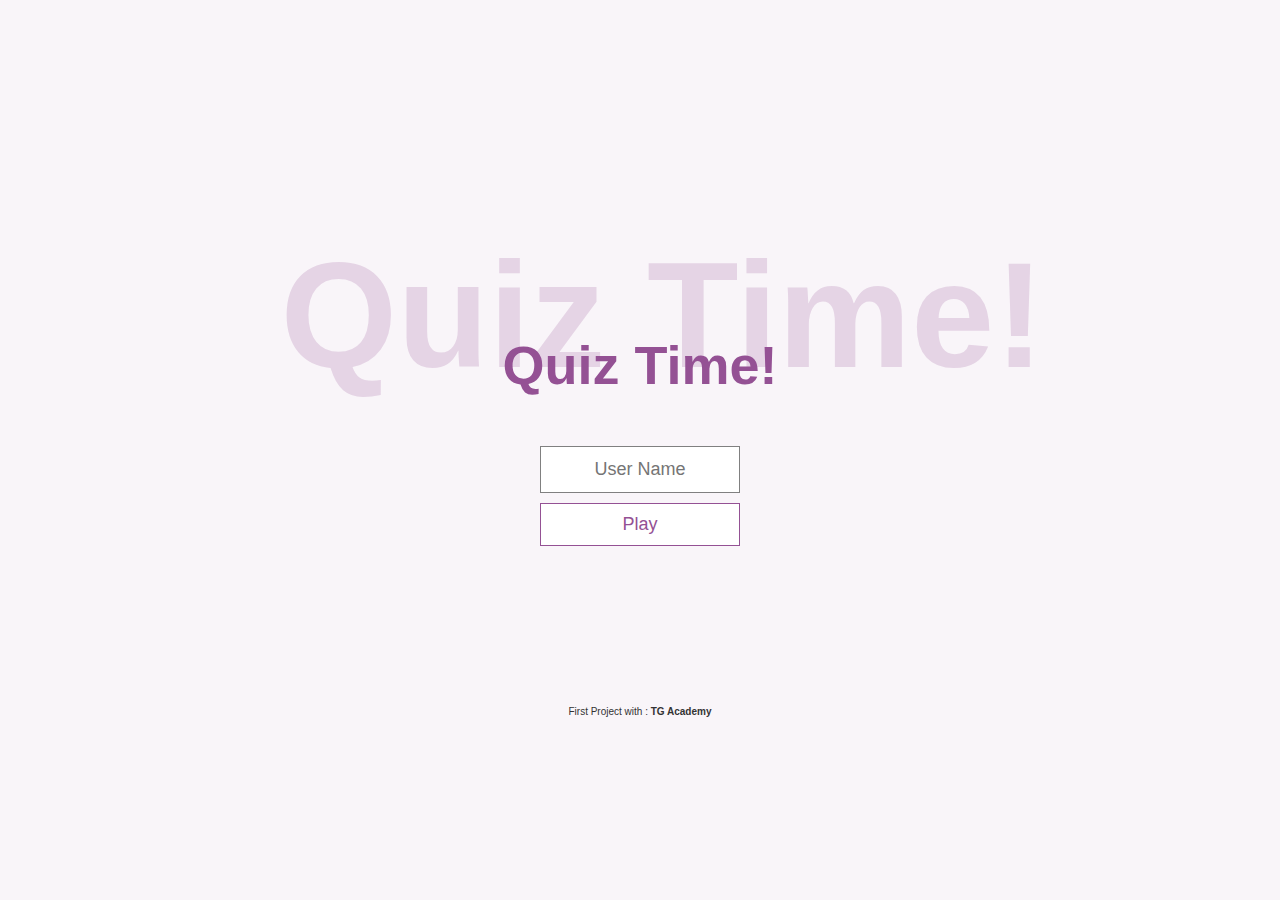
<file: index.html>
<!DOCTYPE html>
<html lang="en">
  <head>
    <meta charset="UTF-8" />
    <title>Quiz Time!</title>
    <link rel="stylesheet" href="main.css" />
  </head>
  <body>
    <div class="container">
      <div id="home" class="flex-center flex-column">
        <h1 title="Quiz Time!">Quiz Time!</h1>
        <form class="flex-column">
          <input
            type="text"
            name="username"
            id="username"
            placeholder="User Name"
            autofocus
            class="text-center"
          />
        </form>
        <a class="btn" href="./game.html">Play</a>
        <footer class="footer">First Project with : <strong>TG Academy</strong> <footer>
      </div>
    </div>
  </body>
</html>
</file>
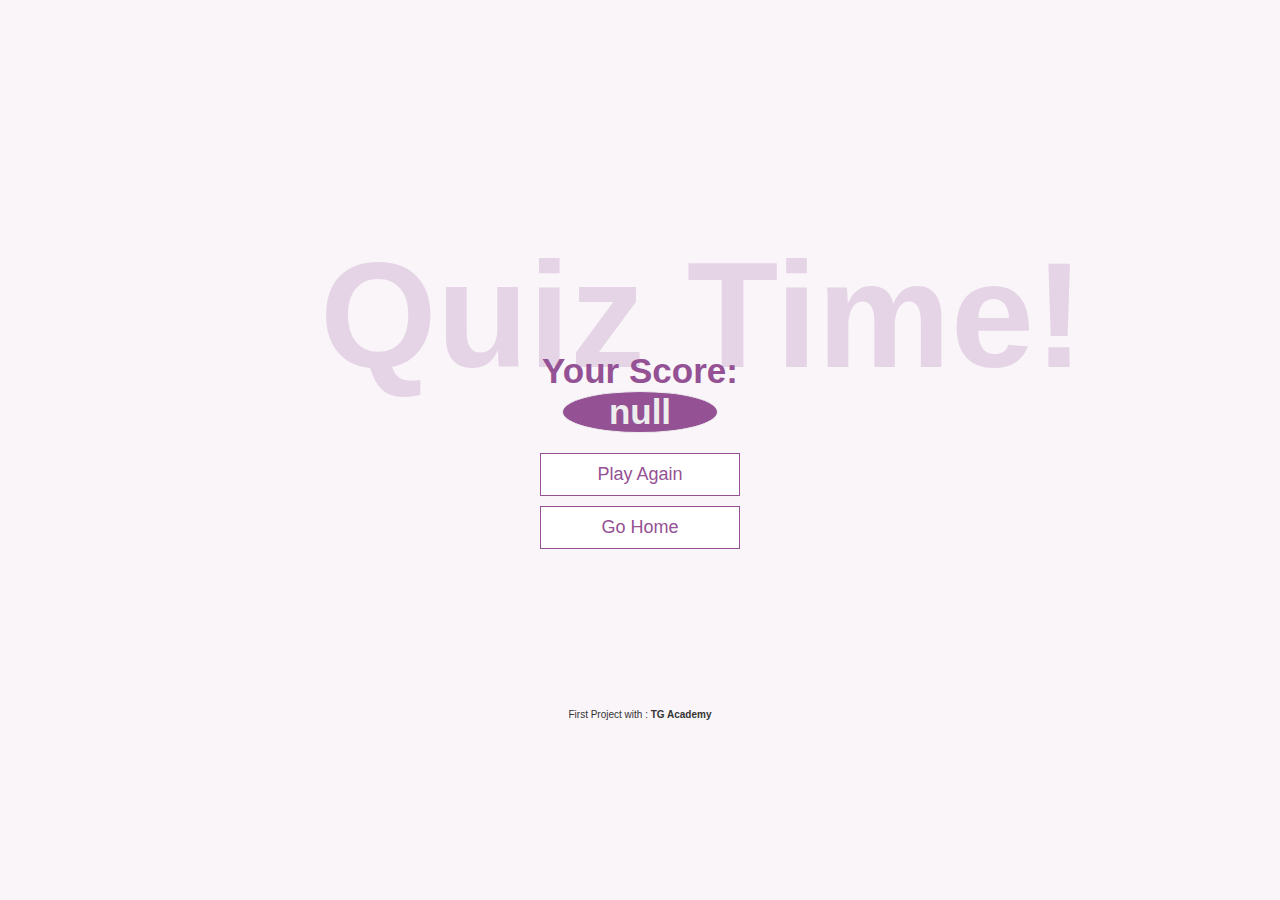
<file: endGame.html>
<!DOCTYPE html>
<html lang="en">
  <head>
    <meta charset="UTF-8" />
    <title>Quiz Time! - End Game</title>
    <link rel="stylesheet" href="./main.css" />
    <link rel="stylesheet" href="./game.css" />
  </head>
  <body>
    <div class="container">
      <div id="end" class="flex-center flex-column">
        <div class="justify-center">
          <h1 title="Quiz Time!" id="finalScore" ></h1>
        </div>
        <a class="btn" href="./game.html">Play Again</a>
        <a class="btn" href="./index.html">Go Home</a>
        <footer class="footer">First Project with : <strong>TG Academy</strong> <footer></footer>
      </div>
    </div>
    <script src="./endGame.js"></script>
  </body>
</html>
</file>
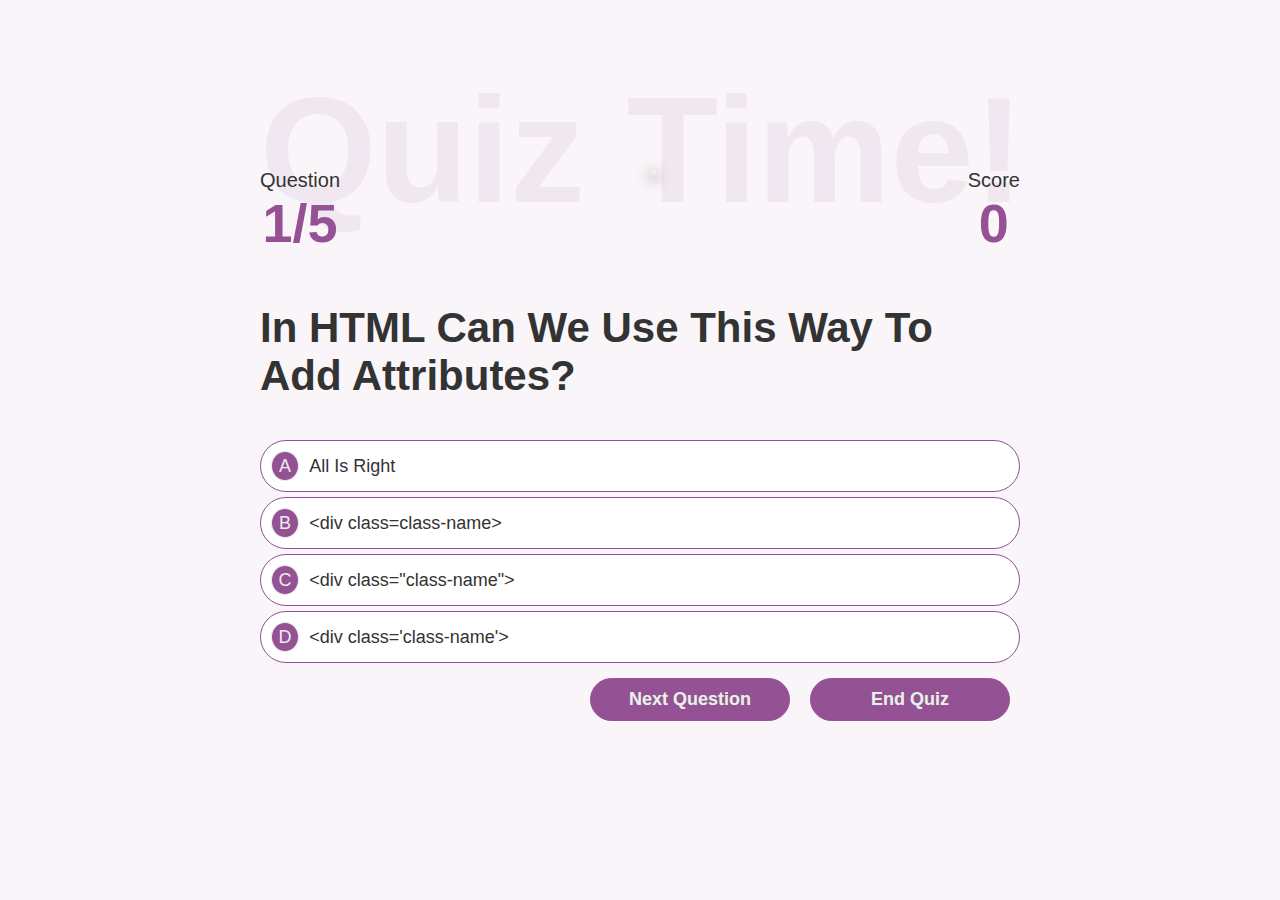
<file: game.html>
<!DOCTYPE html>
<html lang="en">
<head>
  <meta charset="UTF-8">
  <title>Quiz Time! -Play</title>
  <link rel="stylesheet" href="./main.css">
  <link rel="stylesheet" href="./game.css">

    <!-- <meta http-equiv="refresh" content="5" /> -->

</head>
<body>
  <div class="container">
    <div id="game" class="justify-center flex-column">
      <div id="data">
        <div id="data-item">
            <p class="data-prefix">
              Question
            </p>
            <h1 class="data-text" id="questionCounter"></h1>
        </div>
        <div class="data-item">
          <p id="msgFeedback"></p>
        </div>
        <div id="data-item">
            <p class="data-prefix">
              Score
            </p>
            <h1 class="data-text" id="score">0</h1>
        </div>
      </div>
      <h2 id="question">What is the answer ?</h2>
      <div class="choice-container" >
        <p class="choice-prefix">A</p>
        <p class="choice-text" data-number="1">Choice 1</p>
      </div>
      <div class="choice-container" >
        <p class="choice-prefix">B</p>
        <p class="choice-text" data-number="2">Choice 2</p>
      </div>
      <div class="choice-container" >
        <p class="choice-prefix">C</p>
        <p class="choice-text" data-number="3">Choice 3</p>
      </div>
      <div class="choice-container" >
        <p class="choice-prefix">D</p>
        <p class="choice-text" data-number="4">Choice 4</p>
      </div>
      <div class="justfiy-end">
      <button class="btn " id="next-btn">Next Question</button>
      <button class="btn " id="end-quiz" onclick="endQuiz()">End Quiz</button>
      </div>
    </div>
  </div>
  <script src="./game.js"></script>
</body>
</html>
</file>
<file: main.css>
:root {
  background-color: #9451940e;
  font-size: 62.5%;
}

* {
  box-sizing: border-box;
  font-family: Arial, Helvetica, sans-serif;
  margin: 0;
  padding: 0;
  color: #333;
}

body {
  user-select: none;
}
h1,
h2,
h3,
h4 {
  margin-bottom: 1rem;
}

h1 {
  font-size: 5.4rem;
  color: #945194;
  margin-bottom: 5rem;
}

h1::after {
  content: attr(title);
  color: #94519433;
  font-size: 15rem;
  font-weight: bold;
  line-height: 1;
  z-index: -1;
  position: absolute;
  top: -15%;
  bottom: 0;
  width: 25%;
  height: 100%;
  white-space: nowrap;
  display: flex;
  align-items: center;
  justify-content: center;
}

h2 {
  font-size: 4.2rem;
  margin-bottom: 4rem;
  font-weight: 700;
}

h2::after {
  content: "Quiz Time!";
  color: #94519415;
  font-size: 15rem;
  font-weight: bold;
  line-height: 1;
  z-index: -1;
  position: absolute;
  top: 1em;
  bottom: 5em;
  white-space: nowrap;
  display: flex;
  align-items: center;
  justify-content: center;
}

.container {
  width: 100vw;
  height: 100vh;
  display: flex;
  justify-content: center;
  align-items: center;
  max-width: 80rem;
  margin: 0 auto;
  padding: 2rem;
}

.container > * {
  width: 100%;
}

.flex-column {
  display: flex;
  flex-direction: column;
}

.flex-center {
  justify-content: center;
  align-items: center;
}

.justify-center {
  justify-content: center;
}

.justfiy-end {
  display: flex;
  justify-content: end;
  align-items: center;
}

.justjfiy-start {
  display: flex;
  justify-content: start;
  align-items: center;
}

.text-center {
  text-align: center;
}

/* .footer{
  color: black;
  justify-content: end;
  align-items: end;
} */

.btn {
  font-size: 1.8rem;
  padding: 1rem 0;
  width: 20rem;
  text-align: center;
  border: 0.1rem solid #945194;
  margin-bottom: 1rem;
  text-decoration: none;
  background-color: white;
  color: #945194;
}

.btn:hover {
  cursor: pointer;
  box-shadow: 0 0.4rem 1.4rem 0 #945194;
  transform: translateY(-0.1rem);
  transition: transform 150ms;
}

input {
  margin-bottom: 1rem;
  width: 20rem;
  padding: 1.2rem;
  font-size: 1.8rem;
  border: 1px solid grey;
  outline-style: none;
}

input:hover {
  border: none;
  box-shadow: 0 0.1rem 1.4rem 0 #945194;
  border-radius: 5rem;
}

footer{
  position: relative;
  bottom: -15em;
}
</file>
<file: game.css>
.choice-container {
  display: flex;
  align-items: center;
  margin-bottom: 0.5rem;
  width: 100%;
  font-size: 1.8rem;
  border: 0.1rem solid #945194;
  background-color: white;
  padding: 1rem 0;
  border-radius: 5rem;
}

.choice-container:hover {
  cursor: pointer;
  box-shadow: 0 0.4rem 1.4rem 0 gray;
  transform: translateY(-0.1rem);
  transition: transform 150ms;
}

.choice-prefix {
  width: 3rem;
  height: 3rem;
  display: flex;
  justify-content: center;
  align-items: center;
  background-color: #945194;
  color: #ededed;
  border: #ededed 1px solid;
  border-radius: 50%;
  margin: 0 10px;
}

.choice-text {
  width: inherit;
}

#next-btn,
#end-quiz {
  border-radius: 5rem;
  background-color: #945194;
  color: #ededed;
  font-weight: bold;
  text-shadow: 0 0 1px gray;
  margin: 1rem;
}
#next-btn {
  cursor: no-drop;
}
#next-btn.active {
  cursor: pointer;
}

#next-btn:hover {
  text-shadow: 0 0.4rem 1.4rem #333;
  box-shadow: 0 0.4rem 1.4rem gray;
}

#end-quiz:hover {
  background-color: red;
  text-shadow: 0 0.4rem 1.4rem #333;
  box-shadow: 0 0.4rem 1.4rem gray;
}

/* feedback */
.true {
  background-color: greenyellow;
}

.false {
  background-color: red;
}

/* Data */

#data {
  display: flex;
  justify-content: space-between;
}

.data-prefix {
  text-align: center;
  font-size: 2rem;
}

.data-text {
  text-align: center;
}

#msgFeedback {
  display: flex;
  align-items: center;
  margin-bottom: 0.5rem;
  width: 100%;
  font-size: 2.5rem;
  background-color: white;
  border-radius: 5rem;
  border: #ededed 3px solid;
  box-shadow: 0 0.4rem 1.4rem 0 #333;
}

#finalScore{
  margin-bottom: 2rem;
  font-size: 3.5rem;
}

#end{
  margin-top: 2rem;
}

.score {
  display: flex;
  justify-content: center;
  align-items: center;
  text-align: center;
  background-color: #945194;
  color: #ededed;
  border: #ededed 1px solid;
  border-radius: 50%;
  margin: 0 20px;
}
</file>
